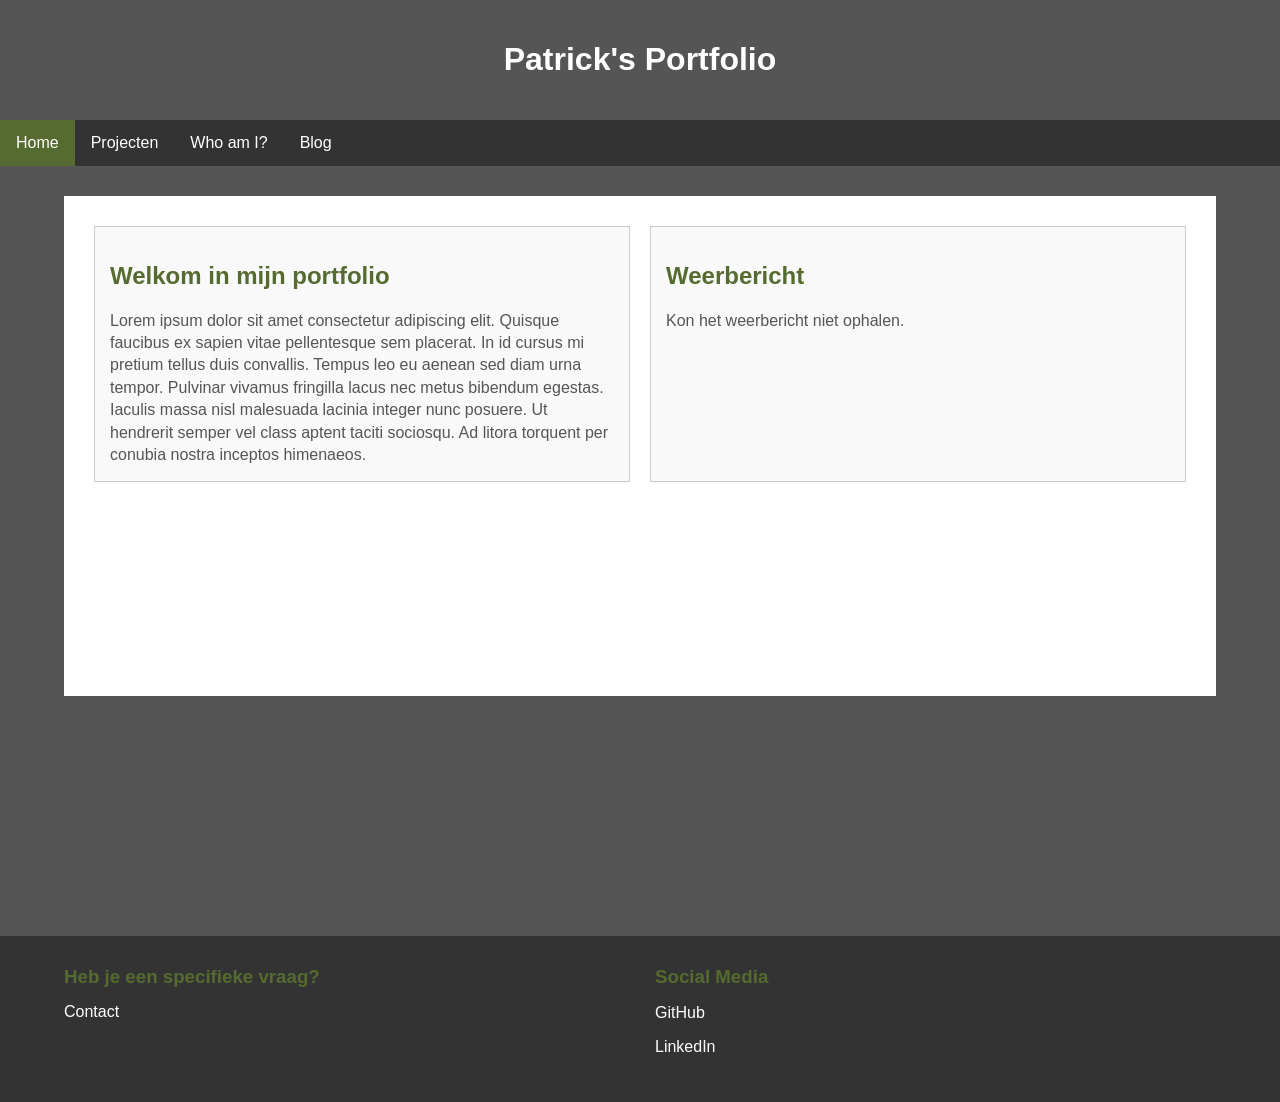
<file: index.html>
<!DOCTYPE html>
<html>
    <head>
        <link rel="stylesheet" href="css/style.css">
        <meta name="viewport" content="width=device-width, initial-scale=1"> 
        <title>Index</title>
    </head>
    <body>
        <header class="header">
            <h1>Patrick's Portfolio</h1>     
        </header>
        <nav>
            <ul class="topnav">
                <li><a class="active" href="index.html">Home</a></li>
                <li><a href="projecten.html">Projecten</a></li>
                <li><a href="whoami.html">Who am I?</a></li>
                <li><a href="blog.html">Blog</a></li>
            </ul>
        </nav>
        <main>
            <div class="content">
                <section class="container">
                    <section class="project-item">
                        <h2>Welkom in mijn portfolio</h2>
                        <p>Lorem ipsum dolor sit amet consectetur adipiscing elit. Quisque faucibus ex sapien vitae pellentesque sem placerat. In id cursus mi pretium tellus duis convallis. Tempus leo eu aenean sed diam urna tempor. Pulvinar vivamus fringilla lacus nec metus bibendum egestas. Iaculis massa nisl malesuada lacinia integer nunc posuere. Ut hendrerit semper vel class aptent taciti sociosqu. Ad litora torquent per conubia nostra inceptos himenaeos.</p>
                    </section>

                    <section class="project-item">
                        <h2>Weerbericht</h2>
                        <div id="weer-container" class="project-card">
                            <p>Weergegevens worden geladen...</p>
                        </div>
                    </section>
                </section>
            </div>
        </main>
        <footer>
            <div class="footer-container">
                <div class="footer-box">
                    <h3>Heb je een specifieke vraag?</h3>
                    <a href=contact.html>Contact</a>
                </div>
                <div class="footer-box">
                    <h3>Social Media</h3>
                    <p><a href="https://github.com/studentpatrickjansen" target="_blank" rel="noopener noreferrer">GitHub</a></p>
                    <p><a href="https://www.linkedin.com/" target="_blank" rel="noopener noreferrer">LinkedIn</a></p>
                </div>
            </div>        
        </footer>
        <script src="js/weatherScript.js"></script>
    </body>
</html>
</file>
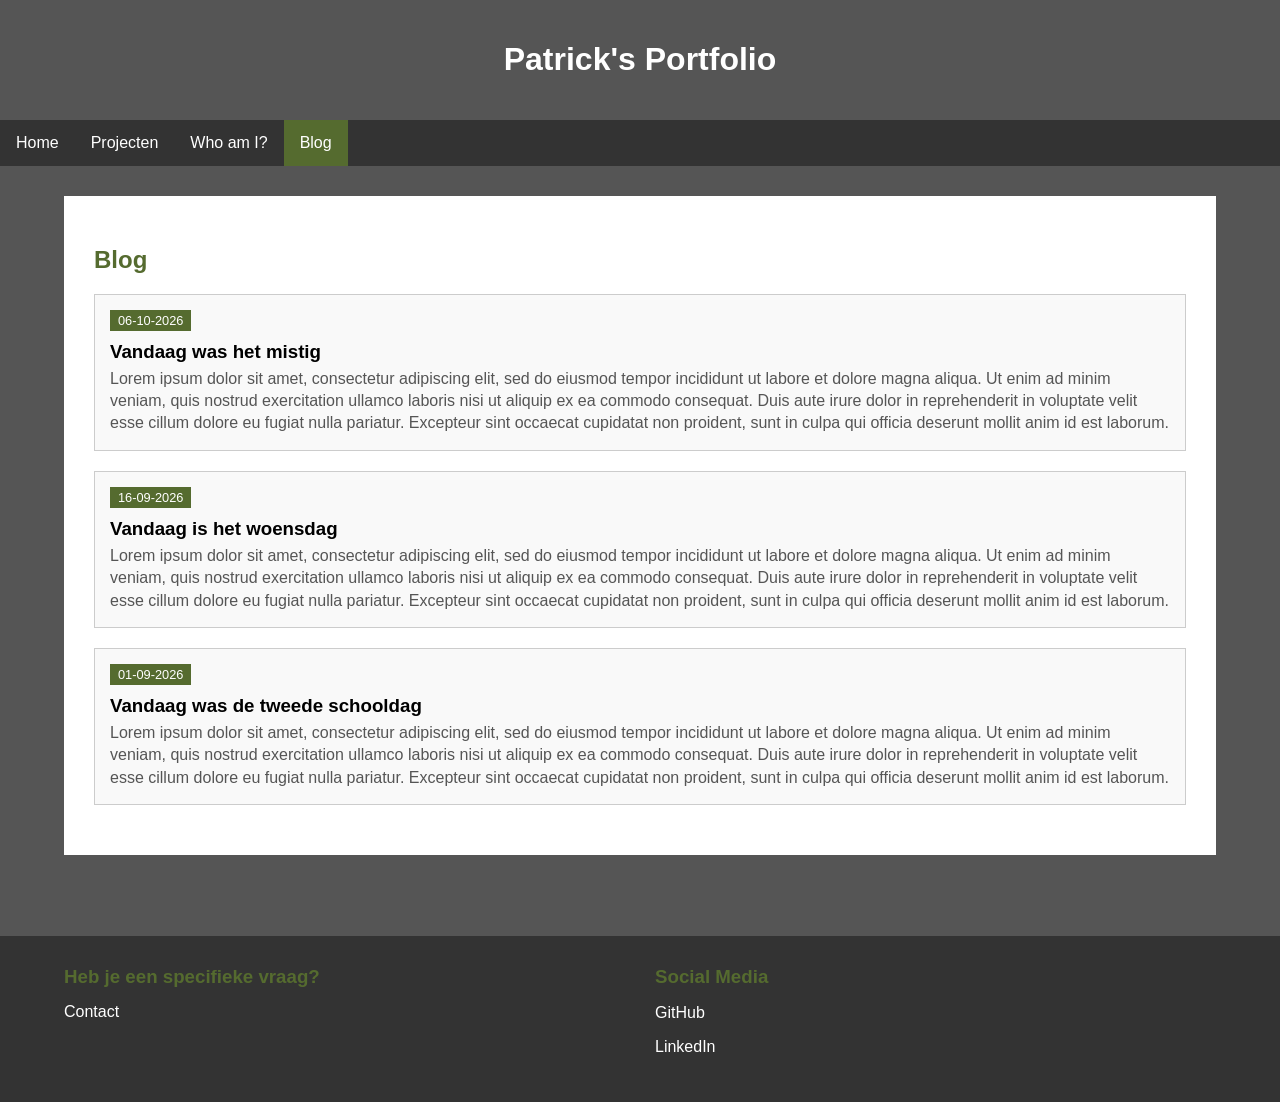
<file: blog.html>
<!DOCTYPE html>
<html>
    <head>
        <link rel="stylesheet" href="css/style.css">
        <meta name="viewport" content="width=device-width, initial-scale=1"> 
        <title>Blog</title>
    </head>
    <body>
        <header>
            <h1>Patrick's Portfolio</h1>     
        </header>
        <nav>
            <ul class="topnav">
                <li><a href="index.html">Home</a></li>
                <li><a href="projecten.html">Projecten</a></li>
                <li><a href="whoami.html">Who am I?</a></li>
                <li><a class="active" href="blog.html">Blog</a></li>
            </ul>
        </nav>
        <main>
            <div class="content">
                <section>
                    <h2>Blog</h2>
                </section>
                <article class="projects">
                    <article class="project-item">
                        <span class="vak-box">06-10-2026</span>
                        <h3>Vandaag was het mistig</h3>
                        <p>Lorem ipsum dolor sit amet, consectetur adipiscing elit, sed do eiusmod tempor incididunt ut labore et dolore magna aliqua. Ut enim ad minim veniam, quis nostrud exercitation ullamco laboris nisi ut aliquip ex ea commodo consequat. Duis aute irure dolor in reprehenderit in voluptate velit esse cillum dolore eu fugiat nulla pariatur. Excepteur sint occaecat cupidatat non proident, sunt in culpa qui officia deserunt mollit anim id est laborum.</p>
                    </article>
                    <article class="project-item">
                        <span class="vak-box">16-09-2026</span>
                        <h3>Vandaag is het woensdag</h3>
                        <p>Lorem ipsum dolor sit amet, consectetur adipiscing elit, sed do eiusmod tempor incididunt ut labore et dolore magna aliqua. Ut enim ad minim veniam, quis nostrud exercitation ullamco laboris nisi ut aliquip ex ea commodo consequat. Duis aute irure dolor in reprehenderit in voluptate velit esse cillum dolore eu fugiat nulla pariatur. Excepteur sint occaecat cupidatat non proident, sunt in culpa qui officia deserunt mollit anim id est laborum.</p>
                    </article>
                    <article class="project-item">
                        <span class="vak-box">01-09-2026</span>
                        <h3>Vandaag was de tweede schooldag</h3>
                        <p>Lorem ipsum dolor sit amet, consectetur adipiscing elit, sed do eiusmod tempor incididunt ut labore et dolore magna aliqua. Ut enim ad minim veniam, quis nostrud exercitation ullamco laboris nisi ut aliquip ex ea commodo consequat. Duis aute irure dolor in reprehenderit in voluptate velit esse cillum dolore eu fugiat nulla pariatur. Excepteur sint occaecat cupidatat non proident, sunt in culpa qui officia deserunt mollit anim id est laborum.</p>
                    </article>     
                </article>
            </div>
        </main>
        <footer>
            <div class="footer-container">
                <div class="footer-box">
                    <h3>Heb je een specifieke vraag?</h3>
                    <a href=contact.html>Contact</a>
                </div>
                <div class="footer-box">
                    <h3>Social Media</h3>
                    <p><a href="https://github.com/studentpatrickjansen" target="_blank" rel="noopener noreferrer">GitHub</a></p>
                    <p><a href="https://www.linkedin.com/" target="_blank" rel="noopener noreferrer">LinkedIn</a></p>
                </div>
            </div>        
        </footer>
    </body>
</html>
</file>
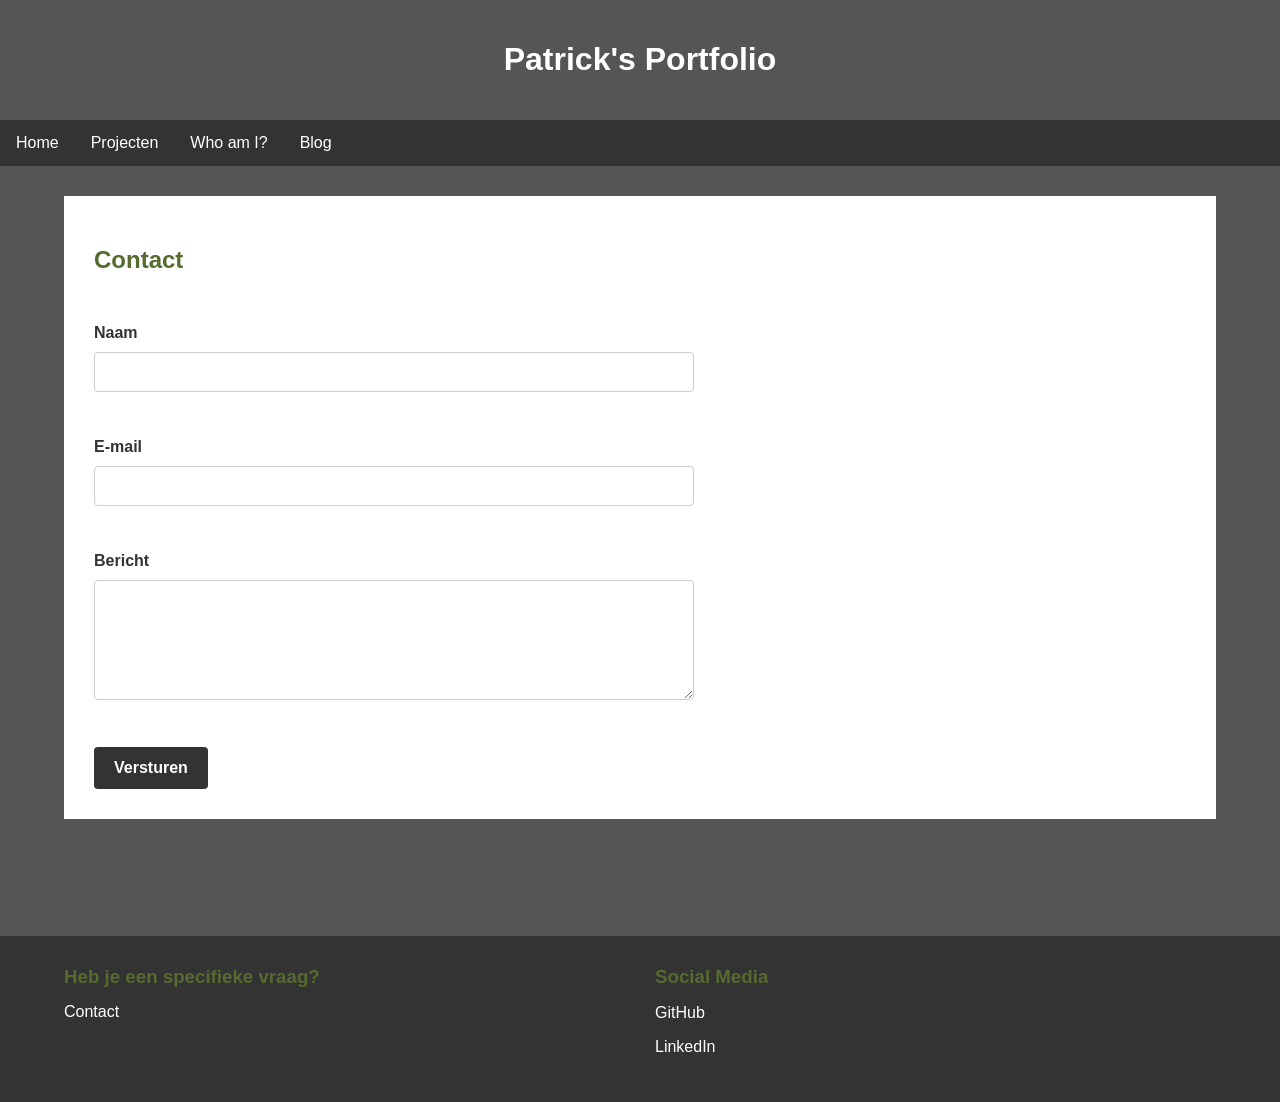
<file: contact.html>
<!DOCTYPE html>
<html>
    <head>
        <link rel="stylesheet" href="css/style.css">
        <meta name="viewport" content="width=device-width, initial-scale=1"> 
        <title>Contact</title>
    </head>
    <body>
        <header class="header">
            <h1>Patrick's Portfolio</h1>     
        </header>
        <nav>
            <ul class="topnav">
                <li><a href="index.html">Home</a></li>
                <li><a href="projecten.html">Projecten</a></li>
                <li><a href="whoami.html">Who am I?</a></li>
                <li><a href="blog.html">Blog</a></li>
            </ul>
        </nav>
        <main>
            <div class="content">
                <section>
                    <h2>Contact</h2>
                    
                    <form id="contact-form" novalidate>
                        <div id="form-status" aria-live="polite"></div>

                        <label for="naam">Naam</label>
                        <input id="naam" required minlength="2" aria-describedby="naam-error" aria-invalid="false">
                        <span id="naam-error" role="alert"></span>

                        <label for="email">E-mail</label>
                        <input id="email" type="email" required aria-describedby="email-error" aria-invalid="false">
                        <span id="email-error" role="alert"></span>

                        <label for="bericht">Bericht</label>
                        <textarea id="bericht" required minlength="10" aria-describedby="bericht-error" aria-invalid="false"></textarea>
                        <span id="bericht-error" role="alert"></span>

                        <button type="submit">Versturen</button>
                    </form>
                </section>
            </div>
        </main>
        <footer>
            <div class="footer-container">
                <div class="footer-box">
                    <h3>Heb je een specifieke vraag?</h3>
                    <a href=contact.html>Contact</a>
                </div>
                <div class="footer-box">
                    <h3>Social Media</h3>
                    <p><a href="https://github.com/studentpatrickjansen" target="_blank" rel="noopener noreferrer">GitHub</a></p>
                    <p><a href="https://www.linkedin.com/" target="_blank" rel="noopener noreferrer">LinkedIn</a></p>
                </div>
            </div>        
        </footer>
        <script src="js/contactScript.js"></script>
    </body>
</html>
</file>
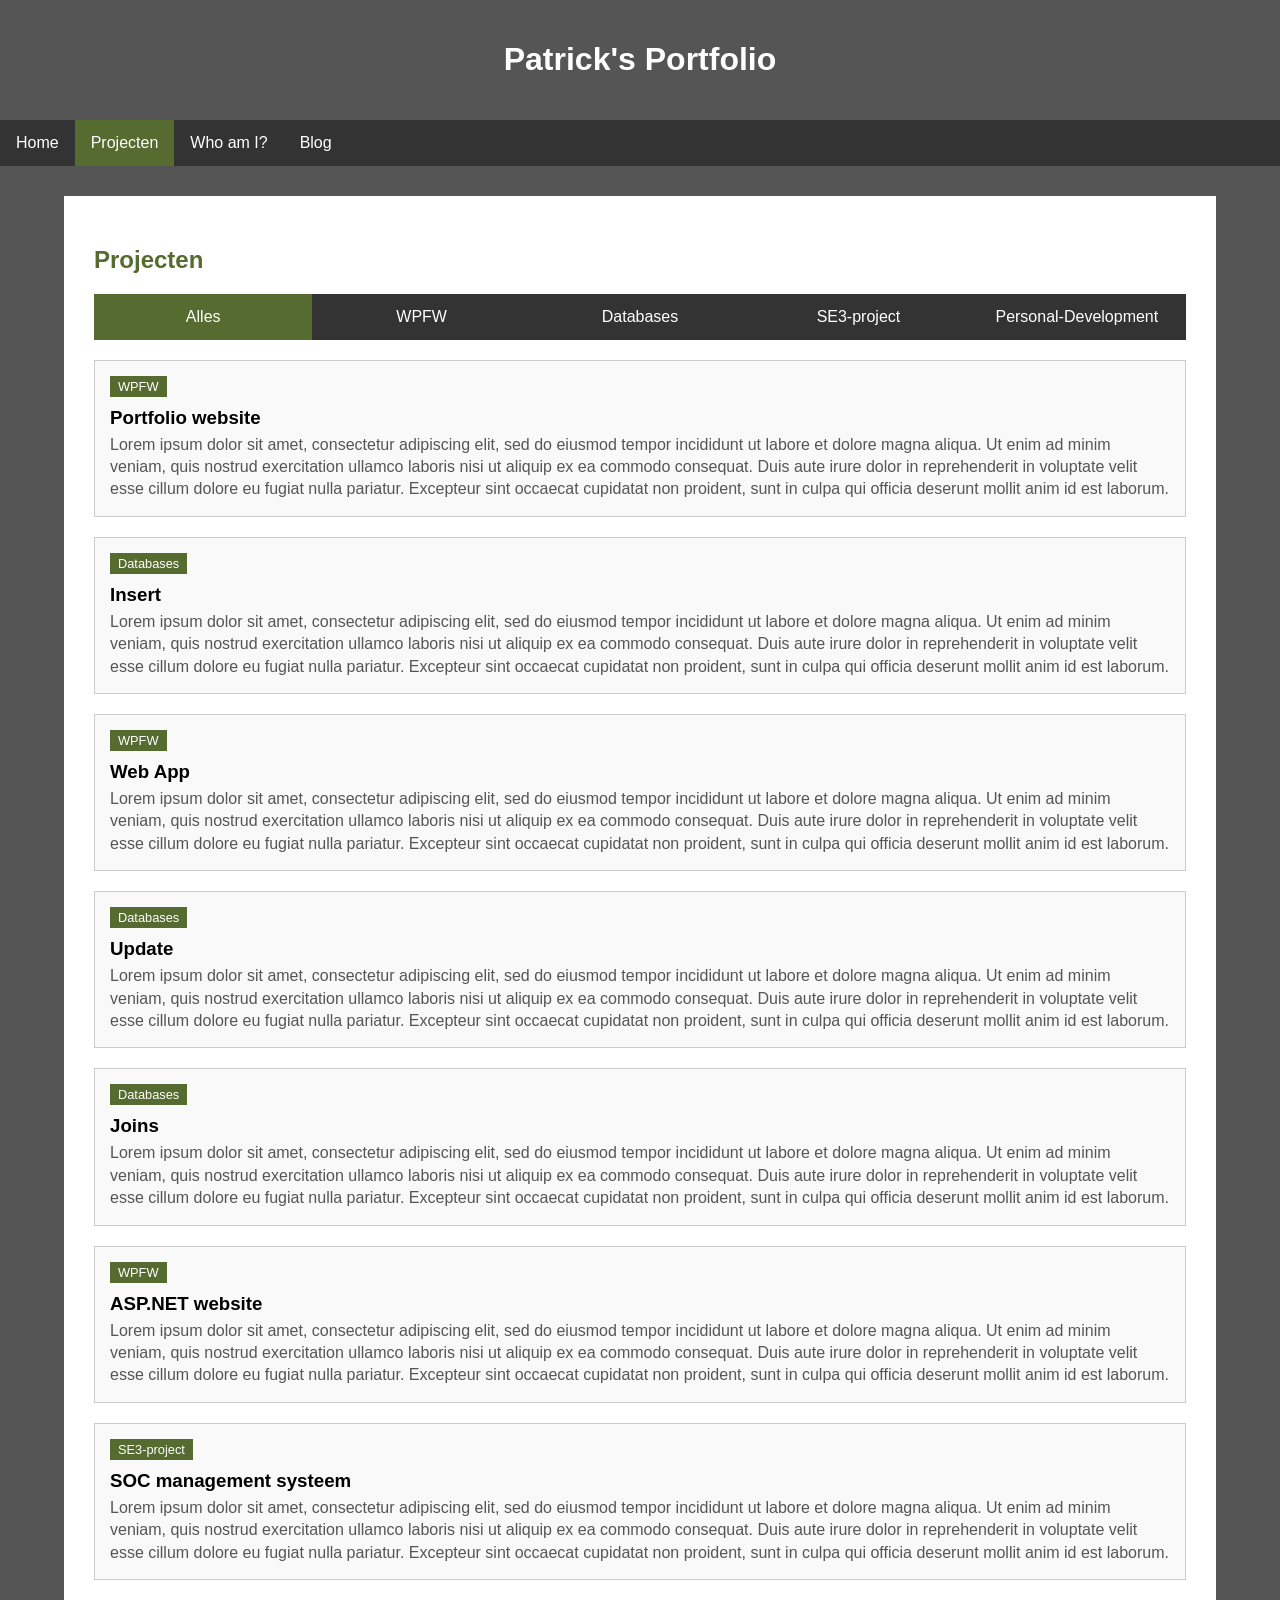
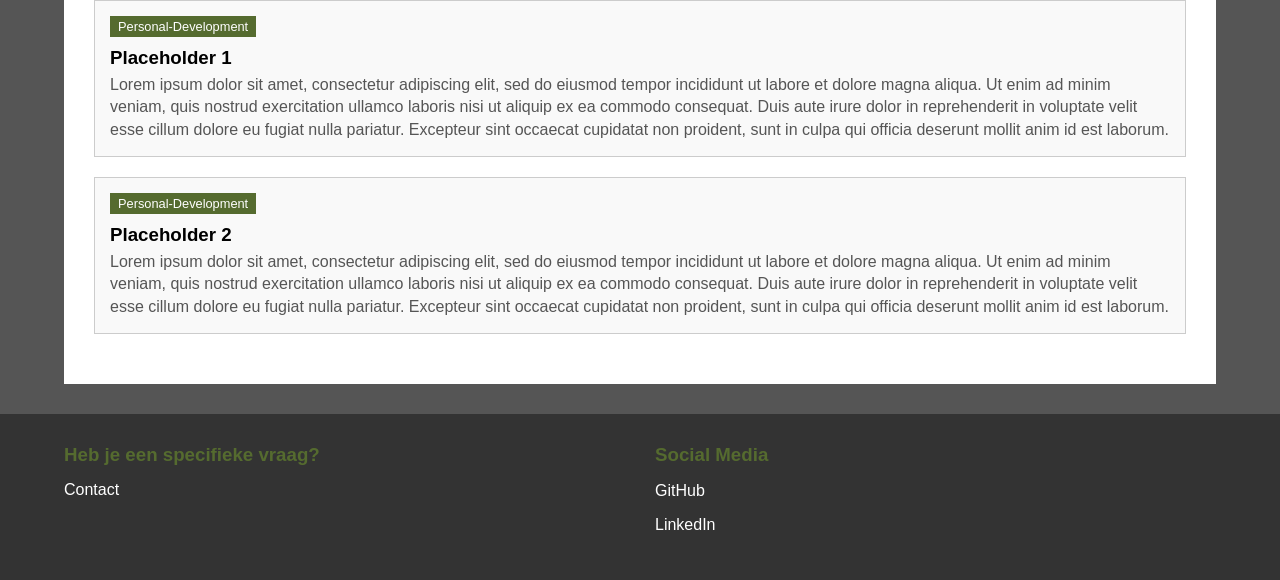
<file: projecten.html>
<!DOCTYPE html>
<html>
    <head>
        <link rel="stylesheet" href="css/style.css">
        <meta name="viewport" content="width=device-width, initial-scale=1"> 
        <title>Projecten</title>
    </head>
    <body>
        <header>
            <h1>Patrick's Portfolio</h1>     
        </header>
        <nav>
            <ul class="topnav">
                <li><a href="index.html">Home</a></li>
                <li><a class="active" href="projecten.html">Projecten</a></li>
                <li><a href="whoami.html">Who am I?</a></li>
                <li><a href="blog.html">Blog</a></li>
            </ul>
        </nav>
        <main>
            <div class="content">
                <section>
                    <h2>Projecten</h2>
                    <div id="filter-buttons"></div>
                    <div id="projects"></div>
                </section>
            </div>
        </main>
        <footer>
            <div class="footer-container">
                <div class="footer-box">
                    <h3>Heb je een specifieke vraag?</h3>
                    <a href=contact.html>Contact</a>
                </div>
                <div class="footer-box">
                    <h3>Social Media</h3>
                    <p><a href="https://github.com/studentpatrickjansen" target="_blank" rel="noopener noreferrer">GitHub</a></p>
                    <p><a href="https://www.linkedin.com/" target="_blank" rel="noopener noreferrer">LinkedIn</a></p>
                </div>
            </div>        
        </footer>
        <script src="js/script.js"></script>
    </body>
</html>
</file>
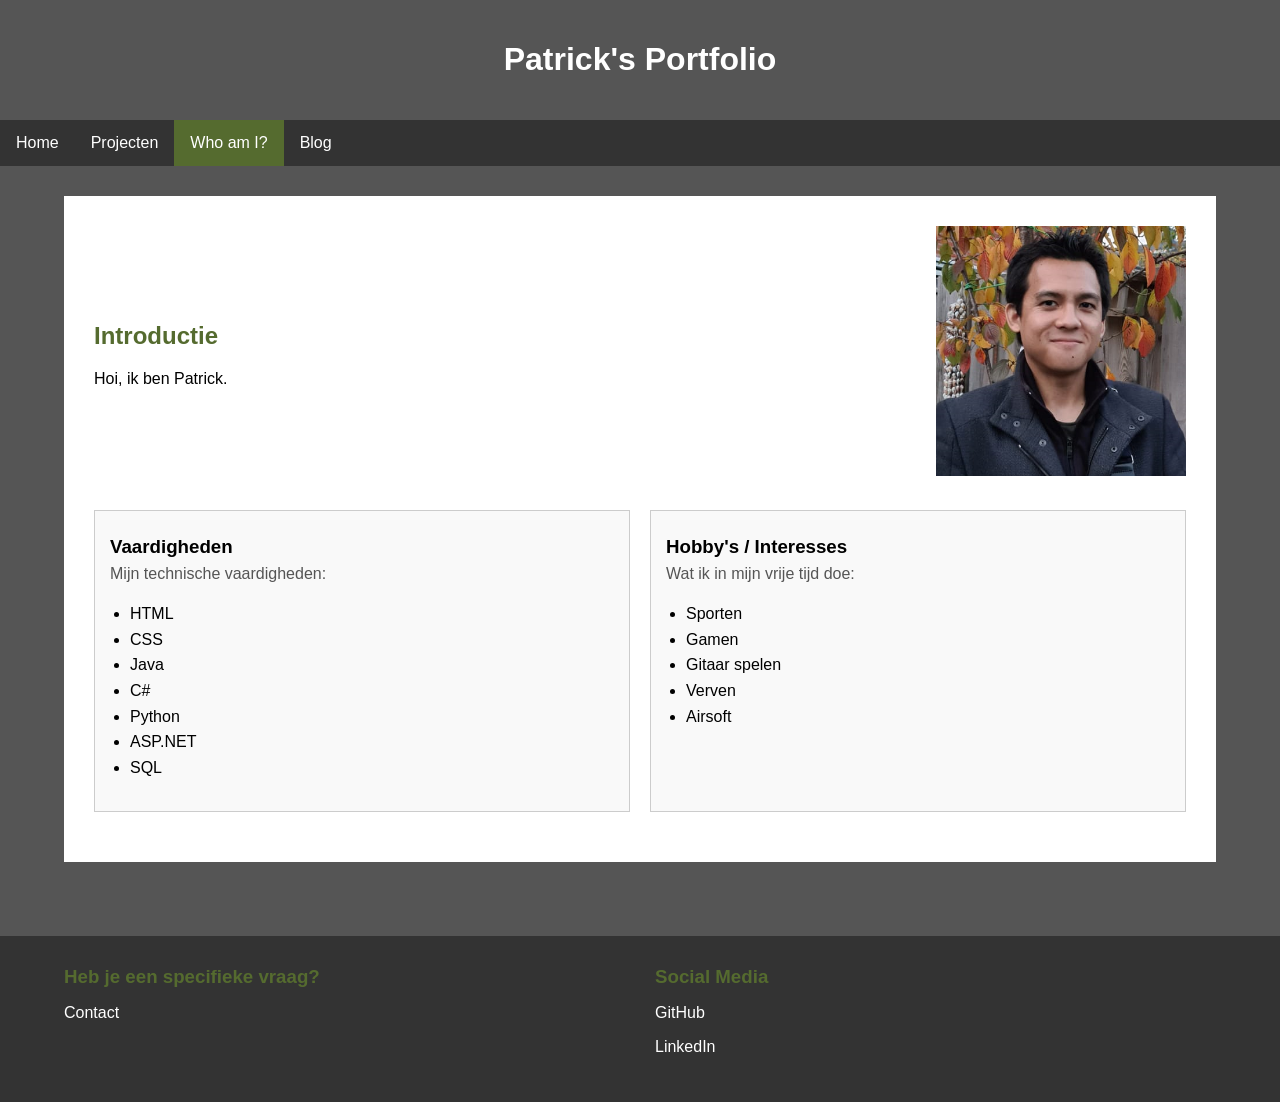
<file: whoami.html>
<!DOCTYPE html>
<html>
    <head>
        <link rel="stylesheet" href="css/style.css">
        <meta name="viewport" content="width=device-width, initial-scale=1"> 
        <title>Who am I?</title>
    </head>
    <body>
        <header>
            <h1>Patrick's Portfolio</h1>     
        </header>
        <nav>
            <ul class="topnav">
                <li><a href="index.html">Home</a></li>
                <li><a href="projecten.html">Projecten</a></li>
                <li><a class="active" href="whoami.html">Who am I?</a></li>
                <li><a href="blog.html">Blog</a></li>
            </ul>
        </nav>
        <main>
            <div class="content">
                <section class="whoami-container">
                    <div class="whoami-text">
                        <h2>Introductie</h2>
                        <p>Hoi, ik ben Patrick.</p>
                    </div>
                    <div class="whoami-img">
                        <img src="img/NewFace.png" alt="Foto van Patrick">
                    </div>
                </section>
                
                <section class="container">
                    <section class="project-item">
                        <h3>Vaardigheden</h3>
                        <p>Mijn technische vaardigheden:</p>
                        <ul class="styled-list">
                            <li>HTML</li>
                            <li>CSS</li>
                            <li>Java</li>
                            <li>C#</li>
                            <li>Python</li>
                            <li>ASP.NET</li>
                            <li>SQL</li>
                        </ul>
                    </section>
                    
                    <section class="project-item">
                        <h3>Hobby's / Interesses</h3>
                        <p>Wat ik in mijn vrije tijd doe:</p>
                        <ul class="styled-list">
                            <li>Sporten</li>
                            <li>Gamen</li>
                            <li>Gitaar spelen</li>
                            <li>Verven</li>
                            <li>Airsoft</li>
                        </ul>
                    </section>
                </section>
            </div>
        </main>
        <footer>
            <div class="footer-container">
                <div class="footer-box">
                    <h3>Heb je een specifieke vraag?</h3>
                    <p><a href="contact.html">Contact</a></p>
                </div>
                <div class="footer-box">
                    <h3>Social Media</h3>
                    <p><a href="https://github.com/studentpatrickjansen" target="_blank" rel="noopener noreferrer">GitHub</a></p>
                    <p><a href="https://www.linkedin.com/" target="_blank" rel="noopener noreferrer">LinkedIn</a></p>
                </div>
            </div>        
        </footer>
    </body>
</html>
</file>
<file: css/style.css>
* {
  box-sizing: border-box;
}

body {
  font-family: Arial, Helvetica, sans-serif;
}

body {
  margin: 0;
  padding: 0;
  background-color: #555555;
}

h1 {
  color: #ffffff;
}

h2 {
  color: #556B2F;
}

h3 {
  color: #000000;
}

header {
  background-color: #555555;
  padding: 20px;
  text-align: center;
  color: white;
}

/* Footer */
footer {
  background-color: #333333;
  color: white;
  padding: 30px 5%;
}

/* Footer columns */
.footer-container {
  display: flex;
  justify-content: space-between;
  gap: 30px;
  max-width: 1200px;
  margin: 0 auto;
}

.footer-box {
  flex: 1;
}

.footer-box h3 {
  color: #556B2F;
  margin-top: 0;
  margin-bottom: 15px;
}

.footer-box a {
  color: #ffffff;
  text-decoration: none;
}

.footer-box a:hover {
  text-decoration: underline;
  color: #D2B48C;
}

/* Navbar */
ul.topnav {
  display: flex;
  list-style-type: none;
  margin: 0;
  padding: 0;
  background-color: #333333;
}

ul.topnav li a {
  display: block;
  color: #ffffff;
  padding: 14px 16px;
  text-decoration: none;
}

ul.topnav li a:hover {
  background-color: #D2B48C;
  color: black;
}

ul.topnav li a.active {
    background-color: #556B2F;
    color: white;
}

/* Main */
main {
  min-height: calc(100vh - 130px);
  background-color: #555555;
  padding: 30px 0;
}

/* Content */
.content {
  width: 90%;
  max-width: 1200px;
  margin: 0 auto;
  padding: 30px;
  background-color: white;
  min-height: 500px;
}

.container {
  display: flex;
  gap: 20px;
  margin-bottom: 20px;
}

.container > .project-item {
  flex: 1;
  margin-bottom: 0; 
}

/* Whoami */
.whoami-container {
  display: flex;
  align-items: center;
  gap: 30px;
  margin-bottom: 30px;
}

.whoami-text {
  flex: 1;
  text-align: left;
}

.whoami-img {
  flex: 1;
  text-align: right;
}

.whoami-img img {
  max-width: 100%;
  height: auto;
}

.styled-list {
  line-height: 1.6;
  padding-left: 20px;
}

/* Projecten, Blog, Whoami */
#filter-buttons {
  display: flex;
  list-style-type: none;
  margin-bottom: 20px;
  background-color: #333333;
  width: 100%;
}

#filter-buttons button {
  flex: 1;
  display: block;
  padding: 14px 16px;
  cursor: pointer;
  background-color: #333333;
  color: #ffffff;
  border: none;
  font-size: 1rem;
  text-decoration: none;
  text-align: center;
  white-space: nowrap;
}

#filter-buttons button:hover {
  background-color: #D2B48C;
  color: #000000;
}

#filter-buttons button.active-filter {
  background-color: #556B2F;
  color: #ffffff;
}

#projects {
  display: inline ;
}

.project-item {
  border: 1px solid #cccccc;
  padding: 15px;
  margin-bottom: 20px;
  background-color: #f9f9f9;
}

.project-item .vak-box {
  background: #556B2F;
  color: #ffffff;
  padding: 3px 8px;
  font-size: 0.8rem;
  display: inline-block;
}

.project-item h3 {
  margin: 10px 0 5px 0;
}

.project-item p {
  margin: 0;
  color: #555555;
  line-height: 1.4;
}

/* Contact */
#contact-form {
  display: flex;
  flex-direction: column;
  gap: 10px;
  max-width: 600px;
}

#contact-form label {
  font-weight: bold;
  margin-top: 10px;
  color: #333333;
}

#contact-form input, #contact-form textarea {
  padding: 10px;
  border: 1px solid #cccccc;
  border-radius: 4px;
  font-family: inherit;
  font-size: 1rem;
  width: 100%;
  background-color: #ffffff;
}

#contact-form textarea {
  resize: vertical;
  min-height: 120px;
}

#contact-form input[aria-invalid="true"],
#contact-form textarea[aria-invalid="true"] {
  border-color: #ff5500;
}

#contact-form span[role="alert"] {
  color: #ff5500;
  font-size: 0.85rem;
  min-height: 1.2em;
}

#contact-form button[type="submit"] {
  padding: 12px 20px;
  background-color: #333333;
  color: #ffffff;
  border: none;
  border-radius: 4px;
  cursor: pointer;
  font-size: 1rem;
  font-weight: bold;
  margin-top: 10px;
  align-self: flex-start;
}

#contact-form button[type="submit"]:hover {
  background-color: #D2B48C;
  color: #000000;
}

#form-status {
  margin-top: 10px;
  font-weight: bold;
}

@media (max-width: 480px) {
  .container, ul.topnav, #filter-buttons {
      flex-direction: column;
  }

  .container > section {
      width: 100%;
  }

  .project-box {
      flex: 1 1 auto;
      width: 100%;
  }

  .footer-container {
      flex-direction: column;
      gap: 20px;
  }
}

@media (max-width: 768px) {
  .container, ul.topnav, #filter-buttons{
      flex-direction: column;
  }
  
  .container > section {
      width: 100%;
  }

  .project-box {
      flex: 1 1 auto;
      width: 100%;
  }

  .footer-container {
      flex-direction: column;
      gap: 20px;
  }
}
</file>
